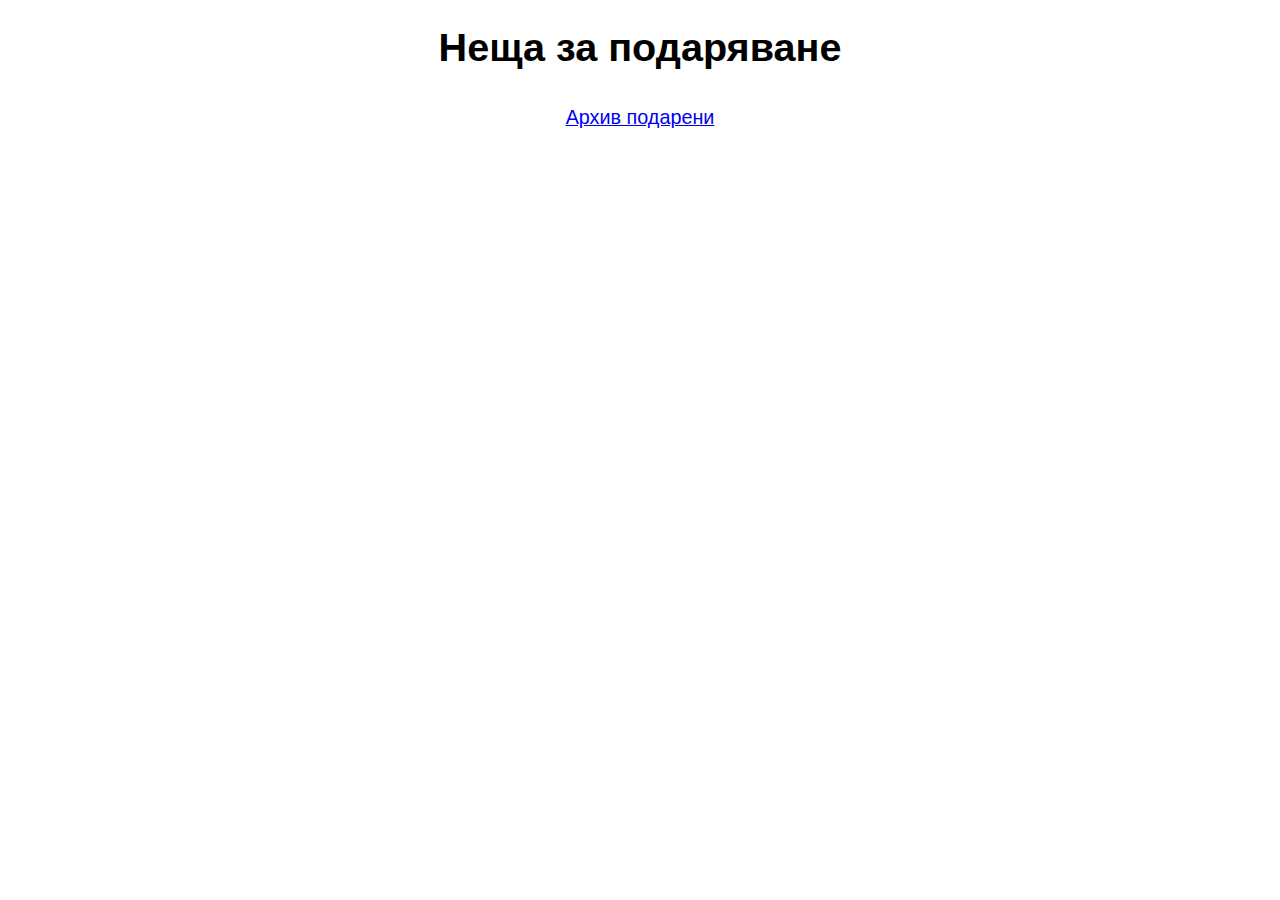
<file: index.html>
<!DOCTYPE html>
<html lang="en">
<head>
	<meta charset="utf-8">
	<title>Неща за подаряване</title>
	<link rel="stylesheet" type="text/css" href="styles/main.css">
</head>
<body>
	<div id="content">
		<h1>Неща за подаряване</h1>
		<ul class="stuff-flex">
			<!-- <li>
				<h2>Мото аксесоари</h2>
				<p>Мрежа за багаж, около 1л масло и спрей за спукана гума.</p>
				<a href="images/moto-gear.jpg" target="_blank"><img src="images/moto-gear-small.jpg" /></a>
			</li> -->
		</ul>
		
		<a href="archive.html" target="_blank">Архив подарени</a>
	</div>
</body>
</html>
</file>
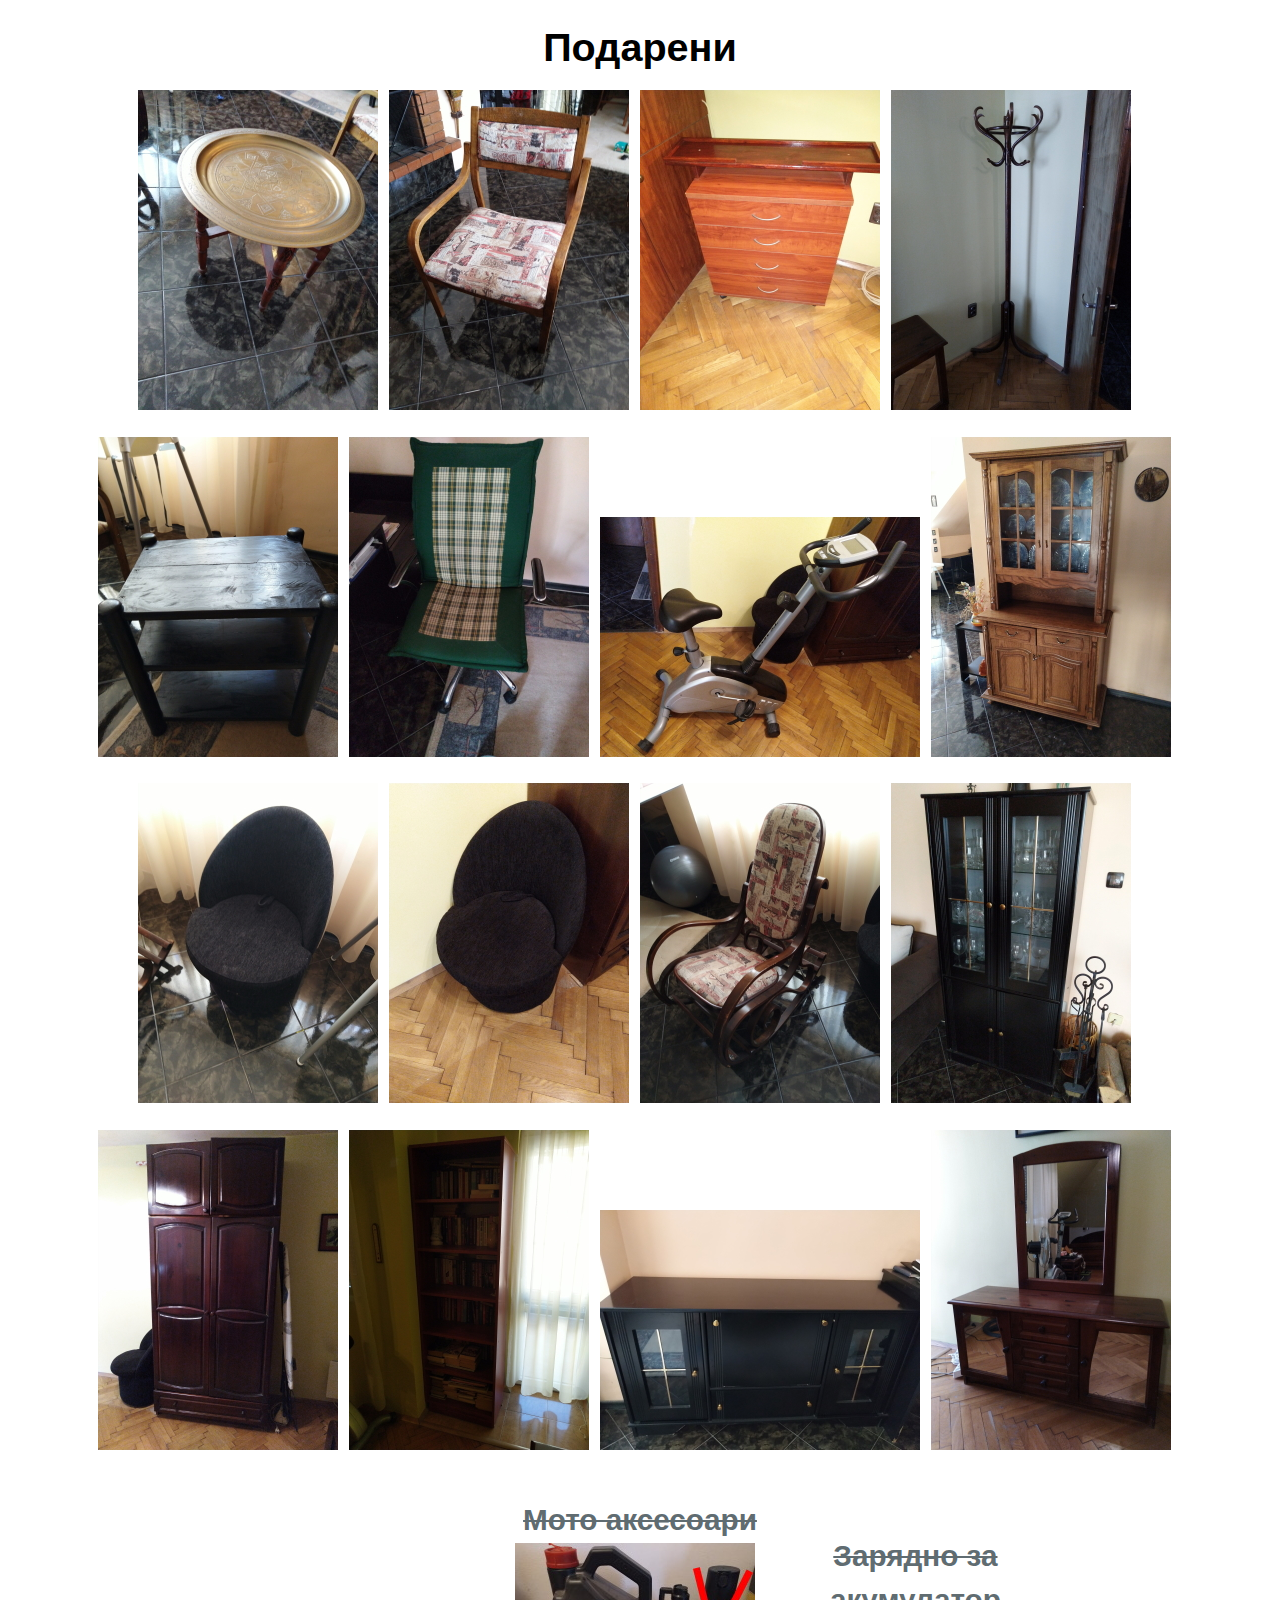
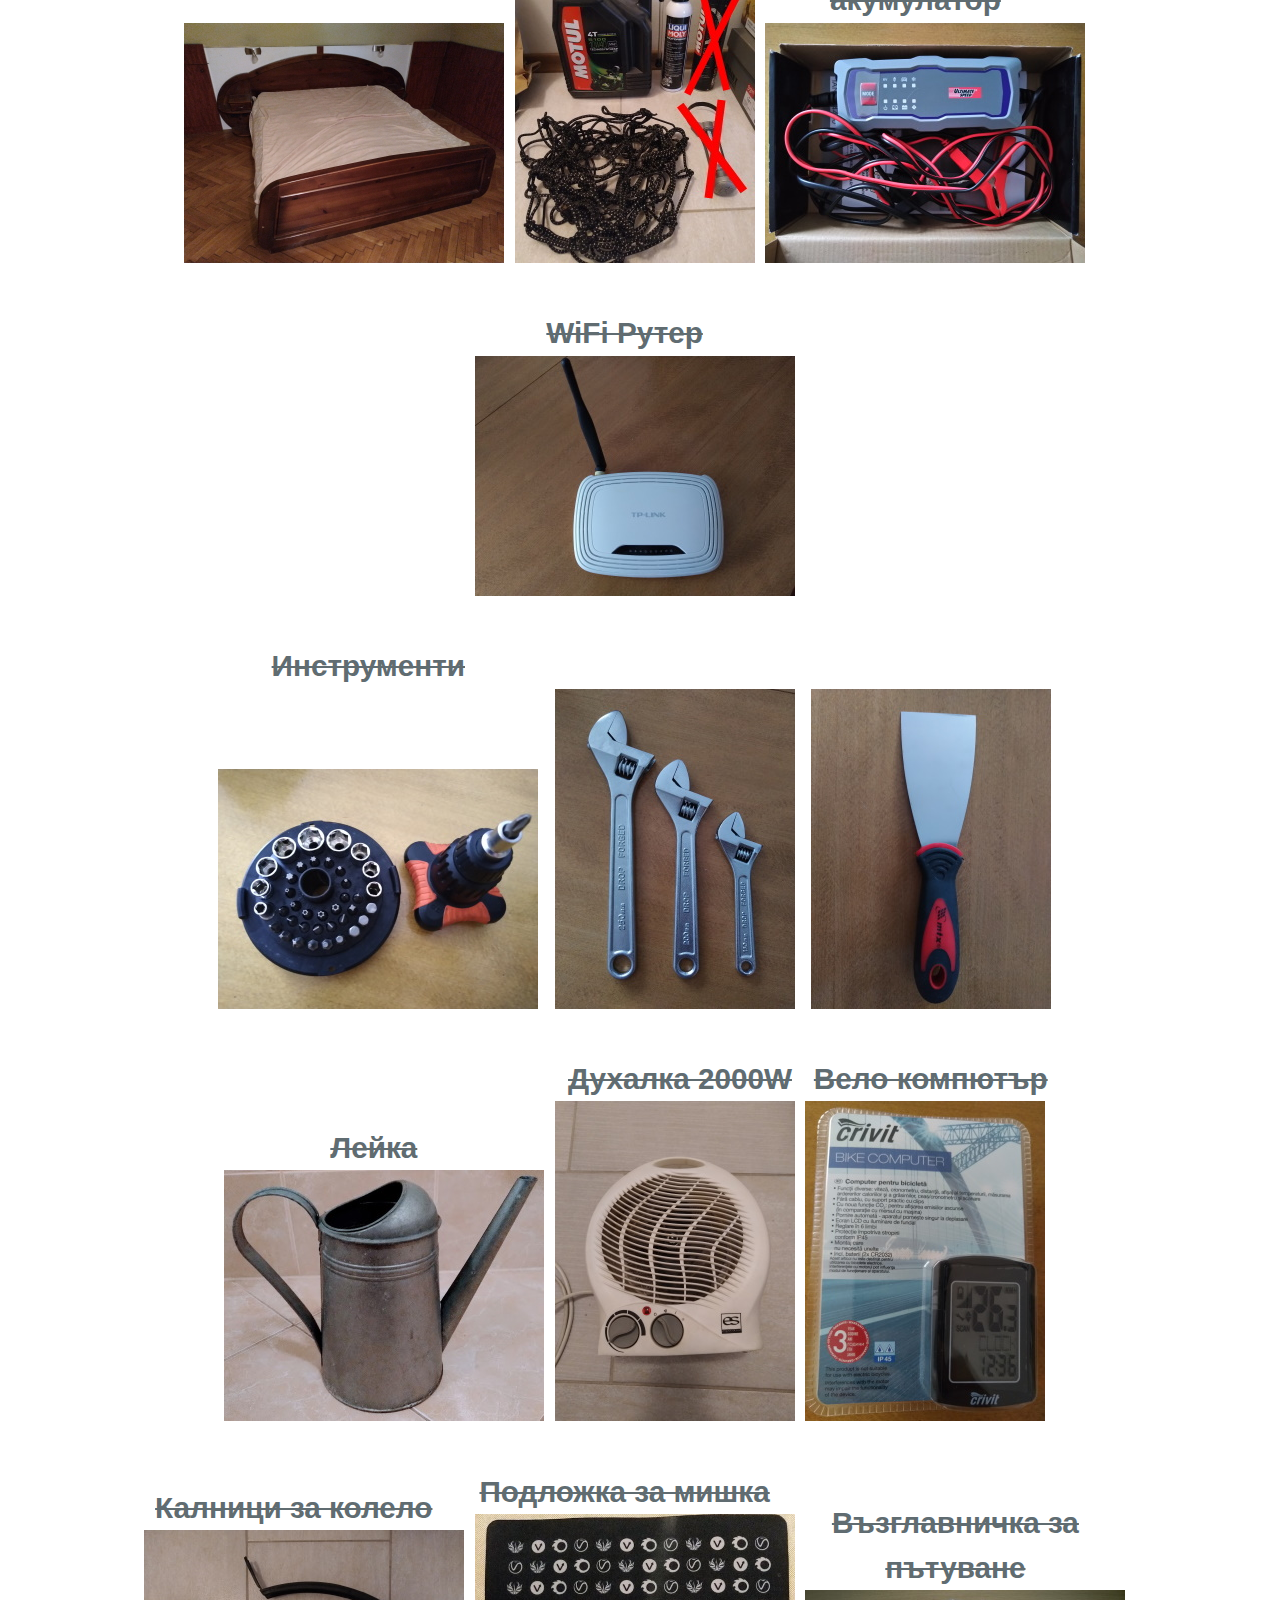
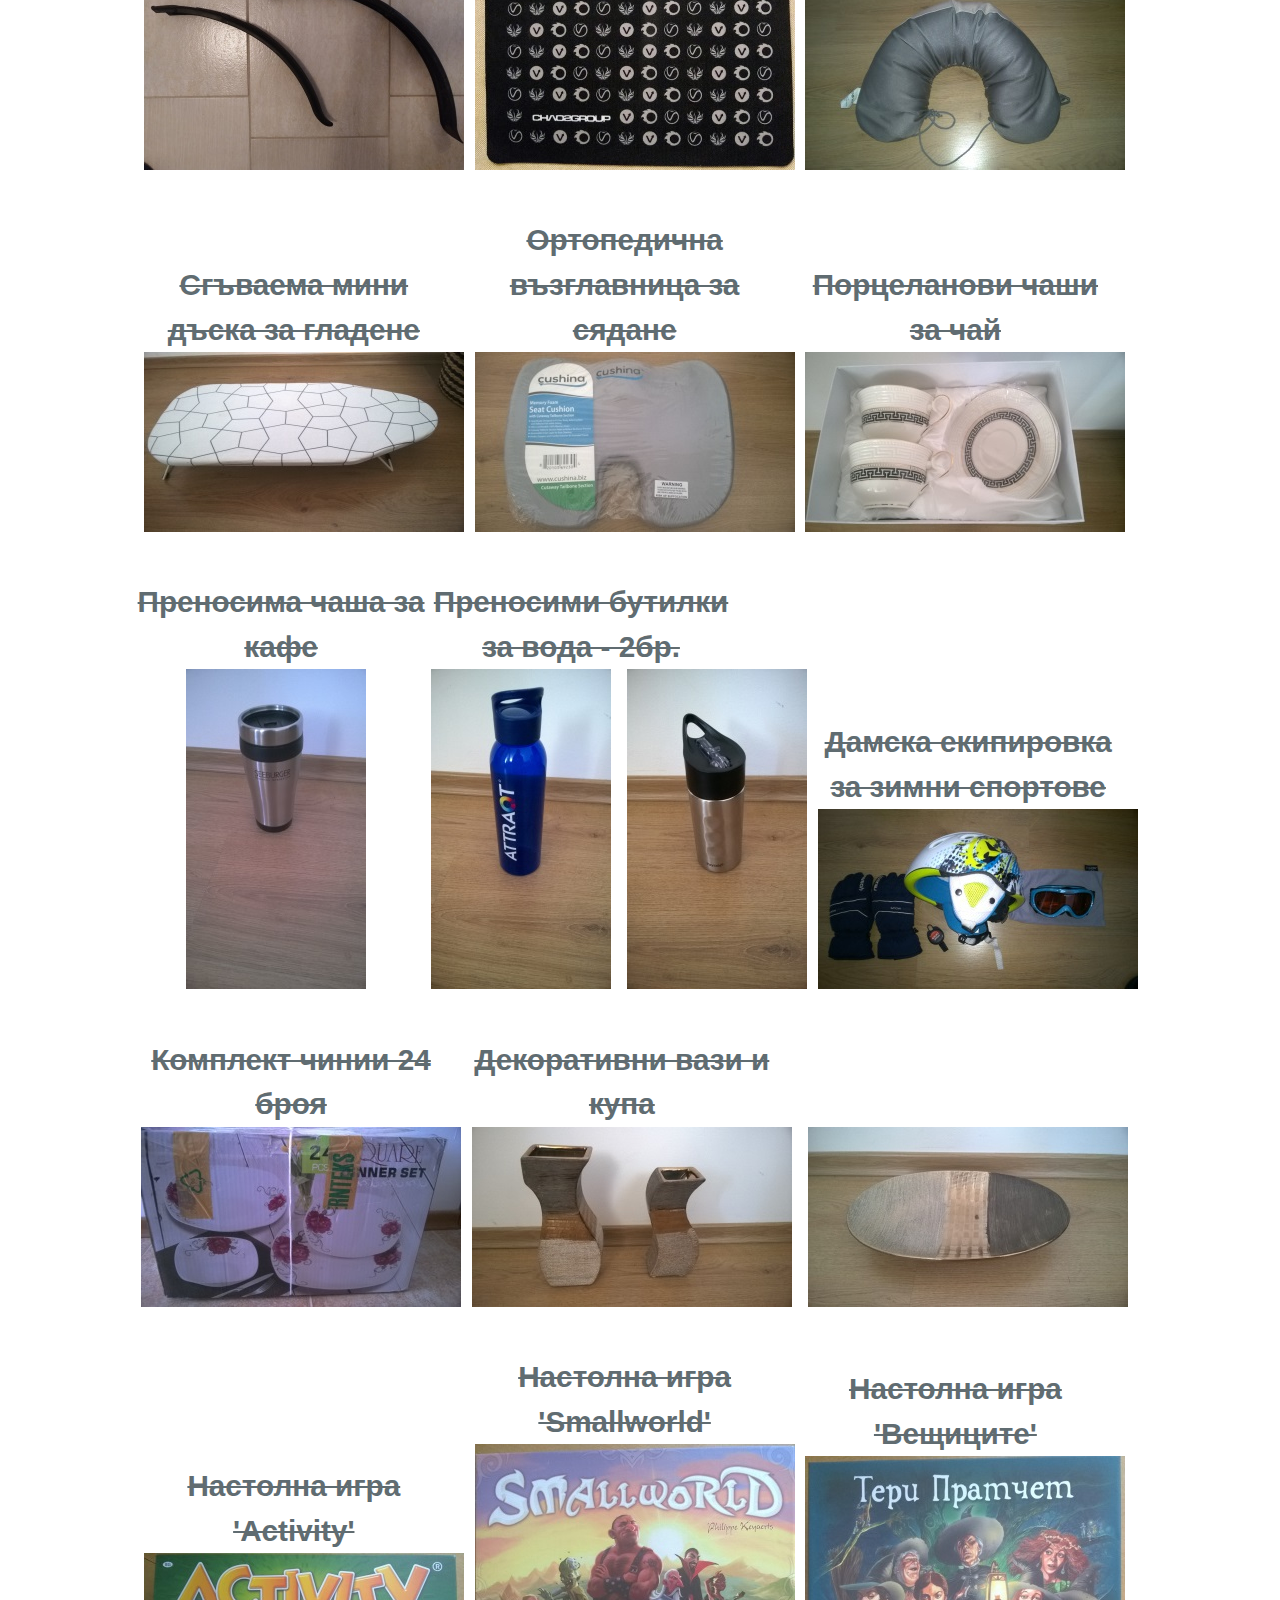
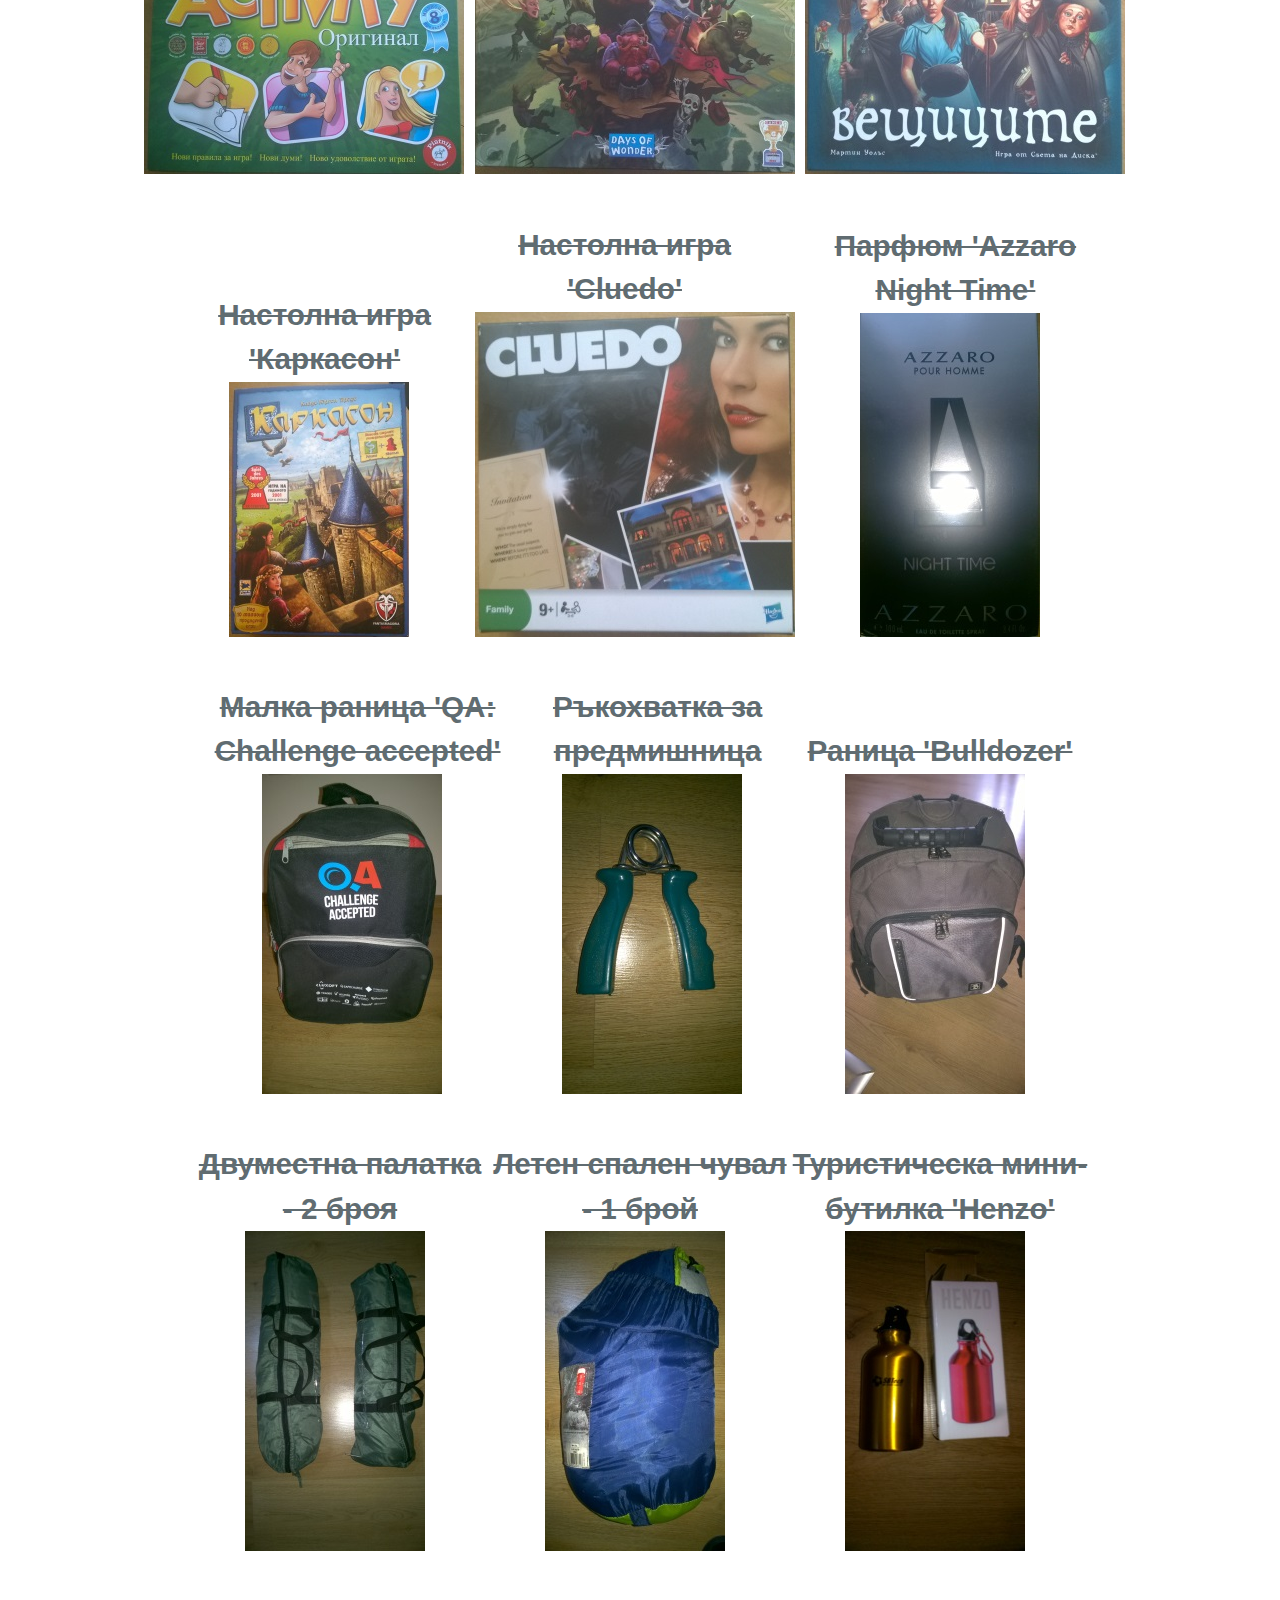
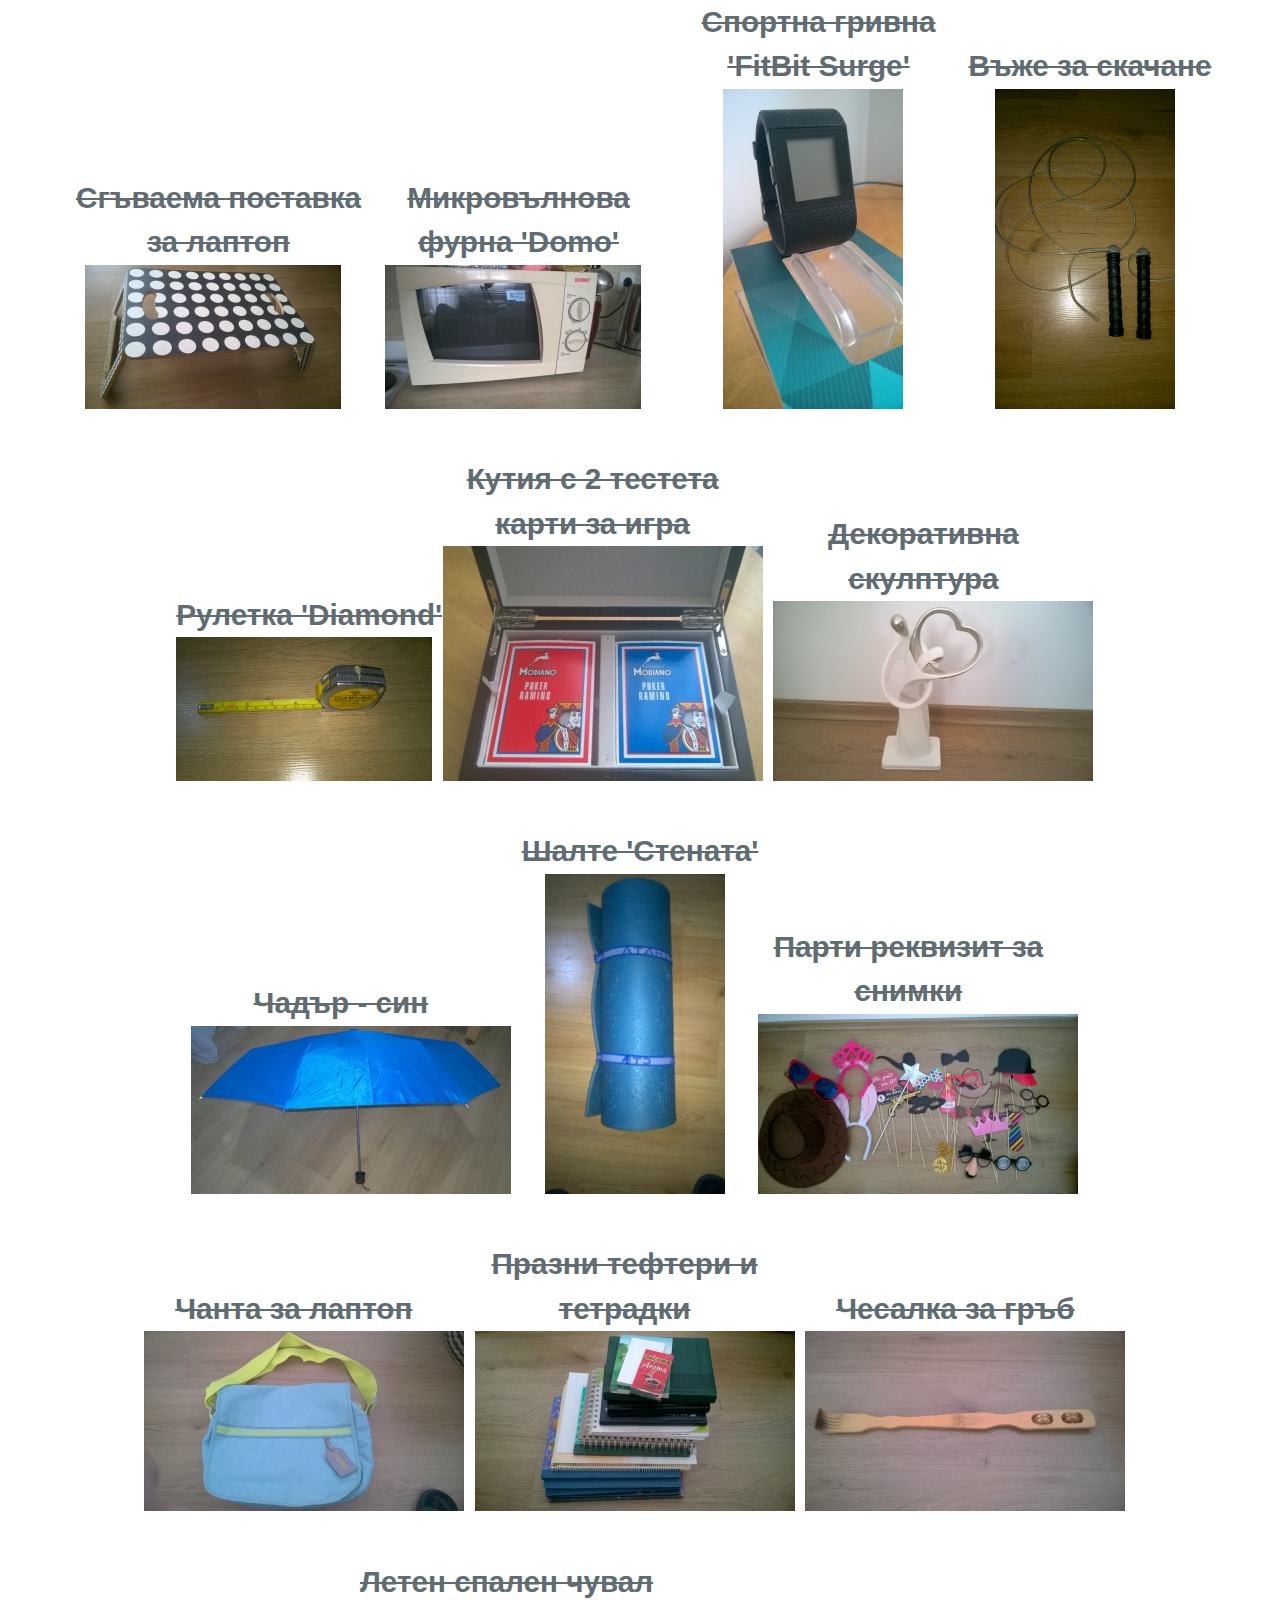
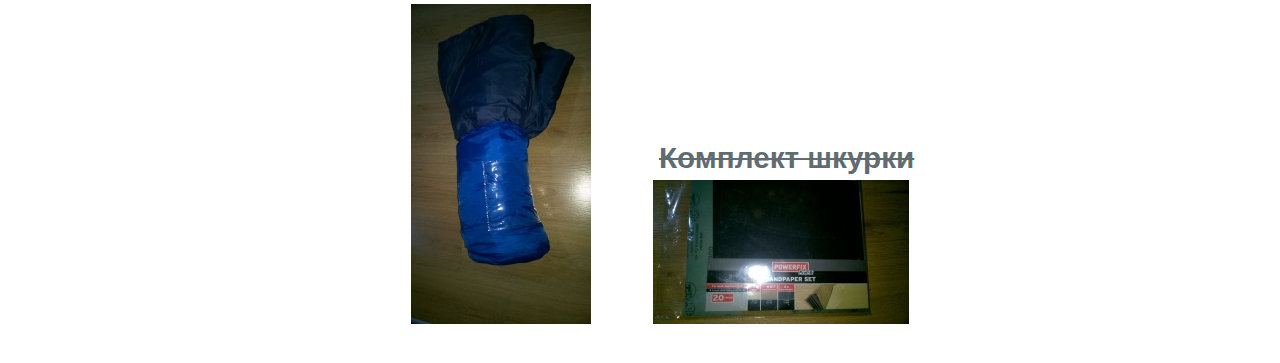
<file: archive.html>
<!DOCTYPE html>
<html lang="en">
<head>
	<meta charset="utf-8">
	<title>Подарени</title>
	<link rel="stylesheet" type="text/css" href="styles/main.css">
</head>
<body>
	<div id="content">		
		<h1>Подарени</h1>
		<ul class="stuff-flex">
			<li><img src="images/reduta/masichka-1-small.jpg" /></li> <!--iva-->
			<li><img src="images/reduta/stol-2-small.jpg" /></li> <!--iva-->
			<li><img src="images/reduta/shkaf-4-small.jpg" /></li> <!--iva-->
			<li><img src="images/reduta/zakachalka-small.jpg" /></li> <!--iva-->
			<li><img src="images/reduta/postavka-1-small.jpg" /></li> <!--iva-->
			<li><img src="images/reduta/stol-1-small.jpg" /></li> <!--iva-->
			<li><img src="images/reduta/veloergometyr-small.jpg" /></li> <!--svetlio-->
			<li><img src="images/reduta/shkaf-1-small.jpg" /></li> <!--lazo-->
			<li><img src="images/reduta/stol-3-small.jpg" /></li> <!--lazo-->
			<li><img src="images/reduta/stol-5-small.jpg" /></li> <!--lazo-->
			<li><img src="images/reduta/stol-4-small.jpg" /></li> <!--nev-->

			<li><img src="images/reduta/shkaf-3-small.jpg" /></li> <!--iva-->
			<li><img src="images/reduta/garderob-small.jpg" /></li> <!--iva-->
			<li><img src="images/reduta/biblioteka-small.jpg" /></li> <!--iva-->
			<li><img src="images/reduta/shkaf-2-small.jpg" /></li> <!--iva-->
			<li><img src="images/reduta/toaletka-small.jpg" /></li> <!--iva-->
			<li><img src="images/reduta/stalnq-small.jpg" /></li> <!--iva-->

			<li>
				<h2 class="crossed">Мото аксесоари</h2>
				<img src="images/moto-gear-small.jpg" />
			</li>
			<li>
				<h2 class="crossed">Зарядно за акумулатор</h2>
				<img src="images/zarqdno-2-small.jpg" />
			</li>
			<li>
				<h2 class="crossed">WiFi Рутер</h2>
				<img src="images/router-1-small.jpg" />
			</li>
			<li>
				<h2 class="crossed">Инструменти</h2>
				<img src="images/instrumenti-1-small.jpg" />
				<img src="images/instrumenti-2-small.jpg" />
				<img src="images/instrumenti-3-small.jpg" />
			</li>
			<li>
				<h2 class="crossed">Лейка</h2>
				<img src="images/leika-small.jpg" />
			</li>
			<li>
				<h2 class="crossed">Духалка 2000W</h2>
				<img src="images/duhalka-1-small.jpg" />
			</li>
			<li>
				<h2 class="crossed">Вело компютър</h2>
				<img src="images/velokomp-1-small.jpg" />
			</li>
			<li>
				<h2 class="crossed">Калници за колело</h2>
				<img src="images/kalnici-small.jpg" />
			</li>
			<li>
				<h2 class="crossed">Подложка за мишка</h2>
				<img src="images/mousepad-1-small.jpg" />
			</li>
			<li>
				<h2 class="crossed">Възглавничка за пътуване</h2>
				<img src="images/vyzglavnica-1-small.jpg" />
			</li>
			<li>
				<h2 class="crossed">Сгъваема мини дъска за гладене</h2>
				<img src="images/dyska-1-small.jpg" />
			</li>
			<li>
				<h2 class="crossed">Ортопедична възглавница за сядане</h2>
				<img src="images/vyzglavnica-2-small.jpg" />
			</li>
			<li>
				<h2 class="crossed">Порцеланови чаши за чай</h2>
				<img src="images/chashi-1-small.jpg" />
			</li>
			<li>
				<h2 class="crossed">Преносима чаша за кафе</h2>
				<img src="images/chasha-1-small.jpg" />
			</li>
			<li>
				<h2 class="crossed">Преносими бутилки за вода - 2бр.</h2>
				<img src="images/butilka-2-small.jpg" />
				<img src="images/butilka-3-small.jpg" />
			</li>
			<li>
				<h2 class="crossed">Дамска екипировка за зимни спортове</h2>
				<img src="images/ekipirovka-1-small.jpg" />
			</li>
			<li>
				<h2 class="crossed">Комплект чинии 24 броя</h2>
				<img src="images/chinii-1-small.jpg" />
			</li>
			<li>
				<h2 class="crossed">Декоративни вази и купа</h2>
				<img src="images/vazi-1-small.jpg" />
				<img src="images/kupa-1-small.jpg" />
			</li>
			<li>
				<h2 class="crossed">Настолна игра 'Activity'</h2>
				<img src="images/activity-1-small.jpg" />
			</li>
			<li>
				<h2 class="crossed">Настолна игра 'Smallworld'</h2>
				<img src="images/smallworld-1-small.jpg" />
			</li>
			<li>
				<h2 class="crossed">Настолна игра 'Вещиците'</h2>
				<img src="images/witches-1-small.jpg" />
			</li>
			<li>
				<h2 class="crossed">Настолна игра 'Каркасон'</h2>
				<img src="images/karkason-1-small.jpg" />
			</li>
			<li>
				<h2 class="crossed">Настолна игра 'Cluedo'</h2>
				<img src="images/cluedo-1-small.jpg" />
			</li>
			<li>
				<h2 class="crossed">Парфюм 'Azzaro Night Time'</h2>
				<img src="images/parfume-1-small.jpg" />
			</li>
			<li>
				<h2 class="crossed">Малка раница 'QA: Challenge accepted'</h2>
				<img src="images/ranica2-1-small.jpg" />
			</li>
			<li>
				<h2 class="crossed">Ръкохватка за предмишница</h2>
				<img src="images/rykohvatka-1-small.jpg" />
			</li>
			<li>
				<h2 class="crossed">Раница 'Bulldozer'</h2>
				<img src="images/ranica-1-small.jpg" />
			</li>
			<li>
				<h2 class="crossed">Двуместна палатка - 2 броя</h2>
				<img src="images/palatka-1-small.jpg" />
			</li>
			<li>
				<h2 class="crossed">Летен спален чувал - 1 брой</h2>
				<img src="images/chuval-2-small.jpg" />
			</li>
			<li>
				<h2 class="crossed">Туристическа мини-бутилка 'Henzo'</h2>
				<img src="images/butilka-1-small.jpg" />
			</li>
			<li>
				<h2 class="crossed">Сгъваема поставка за лаптоп</h2>
				<img src="images/postavka-1-small.jpg" />
			</li>
			<li>
				<h2 class="crossed">Микровълнова фурна 'Domo'</h2>
				<img src="images/microv-1-small.jpg" />
			</li>
			<li>
				<h2 class="crossed">Спортна гривна 'FitBit Surge'</h2>
				<img src="images/fitbit-1-small.jpg" />
			</li>
			<li>
				<h2 class="crossed">Въже за скачане</h2>
				<img src="images/vyje-1-small.jpg" />
			</li>
			<li>
				<h2 class="crossed">Рулетка 'Diamond'</h2>
				<img src="images/ruletka-1-small.jpg" />
			</li>
			<li>
				<h2 class="crossed">Кутия с 2 тестета карти за игра</h2>
				<img src="images/karti-2-small.jpg" />
			</li>
			<li>
				<h2 class="crossed">Декоративна скулптура</h2>
				<img src="images/skulptura-1-small.jpg" />
			</li>
			<li>
				<h2 class="crossed">Чадър - син</h2>
				<img src="images/chadyr-1-small.jpg" />
			</li>
			<li>
				<h2 class="crossed">Шалте 'Стената'</h2>
				<img src="images/shalte-1-small.jpg" />
			</li>
			<li>
				<h2 class="crossed">Парти реквизит за снимки</h2>
				<img src="images/party-prop-1-small.jpg" />
			</li>
			<li>
				<h2 class="crossed">Чанта за лаптоп</h2>
				<img src="images/chanta-1-small.jpg" />
			</li>
			<li>
				<h2 class="crossed">Празни тефтери и тетрадки</h2>
				<img src="images/tefteri-1-small.jpg" />
			</li>
			<li>
				<h2 class="crossed">Чесалка за гръб</h2>
				<img src="images/chesalka-1-small.jpg" />
			</li>
			<li>
				<h2 class="crossed">Летен спален чувал</h2>
				<img src="images/chuval-3-small.jpg" />
			</li>
			<li>
				<h2 class="crossed">Комплект шкурки</h2>
				<img src="images/shkurki-1-small.jpg" />
			</li>
		</ul>
	</div>
</body>
</html>
</file>
<file: styles/main.css>
html {
	font-size: 18px;
}

body {
    padding: 0;
    margin: 0;
    font-family: "Lato", "Helvetica Neue", "Helvetica", sans-serif;
    line-height: 1.5;
	color: #606c71;
	box-sizing: border-box;
	text-align: center;
}

#content {
    max-width: 65rem;
    margin: 0 auto;
	font-size: 1.1rem;
	display: block;
}

h1 {
	color: #000000;
	margin: 1rem 0 0 0;
}

h2 {
	margin: 1.2rem 0 0 0;
}

p {
	margin: 0 0 0.5rem 0;
}

ul {
	list-style-type: none;
	padding: 0.7rem;
	margin: 0;
}

li {
	margin-bottom: 1rem;
}

img {
	margin-right: 0.6rem;
}

a img:hover {
	opacity: 0.7;
}

.crossed {
	text-decoration: line-through;
}

/* books layout */

.details-btn {
	padding: 10px;
	border-radius: 3px;
	border: 1px solid #D6D0C4;
	font-family: "Lato", "Helvetica Neue", "Helvetica", sans-serif;
	font-size: 14px;
	-moz-appearance: none;
	-o-appearance: none;
	-webkit-appearance: none;
	appearance: none;
	cursor: pointer;
	display: inline-block;
	text-decoration: none;
	color: #333333;
	background-color: #F4F1EA;
	line-height: 1;
	margin-right: 8px;
	margin-bottom: 20px;
}

.flex-container {
	display: flex;
	flex-wrap: wrap;
	justify-content: center;
}

a img.saved {
	opacity: 0.5;
}

.book-img {
	height: 400px;
}

book-info {
	position: relative;
}

.saved-overlay {
	font-size: 35px;
	font-weight: bold;
	color: red;
	position: absolute;
	z-index: 1;
	left: 50%;
	margin-left: -93px;
	top: 50%;
	margin-top: -26px;
}

.stuff-flex {
	display: flex;
	flex-direction: row;
	flex-wrap: wrap;
	align-items: flex-end;
	justify-content: center;
}

.stuff-flex h2,p {
	max-width: 300px;
}

.hide {
	display: none;
}
</file>
